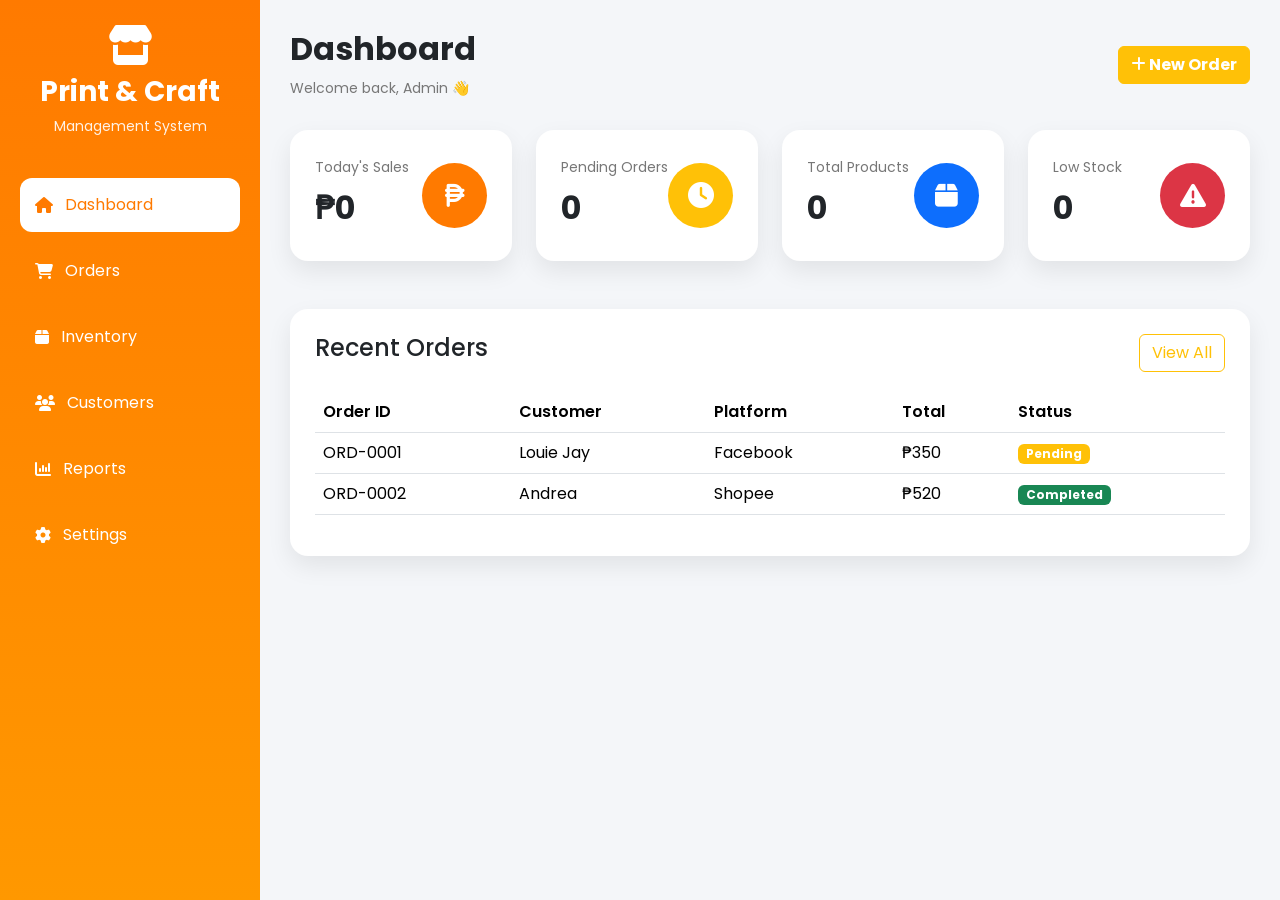
<file: index.html>
<!DOCTYPE html>
<html lang="en">
<head>
    <meta charset="UTF-8">
    <meta name="viewport" content="width=device-width, initial-scale=1.0">
    <title>Print & Craft Management System</title>

    <!-- Bootstrap -->
    <link href="https://cdn.jsdelivr.net/npm/bootstrap@5.3.7/dist/css/bootstrap.min.css" rel="stylesheet">

    <!-- Font Awesome -->
    <link rel="stylesheet" href="https://cdnjs.cloudflare.com/ajax/libs/font-awesome/6.7.2/css/all.min.css">

    <!-- Google Font -->
    <link href="https://fonts.googleapis.com/css2?family=Poppins:wght@300;400;500;600;700&display=swap" rel="stylesheet">

    <!-- Custom CSS -->
    <link rel="stylesheet" href="style.css">
</head>

<body>

<div class="wrapper">

    <!-- Sidebar -->
    <aside class="sidebar">

        <div class="logo">

            <i class="fa-solid fa-store"></i>

            <h3>Print & Craft</h3>

            <span>Management System</span>

        </div>

        <ul>

           <li class="active" onclick="window.location.href='index.html'">
                <i class="fa-solid fa-house"></i>
                <span>Dashboard</span>
            </li>

            <li onclick="window.location.href='orders.html'">
                <i class="fa-solid fa-cart-shopping"></i>
                <span>Orders</span>
            </li>

            <li>
                <i class="fa-solid fa-box"></i>
                <span>Inventory</span>
            </li>

            <li>
                <i class="fa-solid fa-users"></i>
                <span>Customers</span>
            </li>

            <li>
                <i class="fa-solid fa-chart-column"></i>
                <span>Reports</span>
            </li>

            <li>
                <i class="fa-solid fa-gear"></i>
                <span>Settings</span>
            </li>

        </ul>

    </aside>

    <!-- Main -->

    <main class="main">

        <!-- Topbar -->

        <div class="topbar">

            <div>

                <h2>Dashboard</h2>

                <small>Welcome back, Admin 👋</small>

            </div>

            <button class="btn btn-warning text-white fw-bold">

                <i class="fa-solid fa-plus"></i>

                New Order

            </button>

        </div>

        <!-- Cards -->

        <div class="row g-4">

            <div class="col-lg-3 col-md-6">

                <div class="dashboard-card">

                    <div>

                        <small>Today's Sales</small>

                        <h3>₱0</h3>

                    </div>

                    <div class="card-icon orange">

                        <i class="fa-solid fa-peso-sign"></i>

                    </div>

                </div>

            </div>

            <div class="col-lg-3 col-md-6">

                <div class="dashboard-card">

                    <div>

                        <small>Pending Orders</small>

                        <h3>0</h3>

                    </div>

                    <div class="card-icon yellow">

                        <i class="fa-solid fa-clock"></i>

                    </div>

                </div>

            </div>

            <div class="col-lg-3 col-md-6">

                <div class="dashboard-card">

                    <div>

                        <small>Total Products</small>

                        <h3>0</h3>

                    </div>

                    <div class="card-icon blue">

                        <i class="fa-solid fa-box"></i>

                    </div>

                </div>

            </div>

            <div class="col-lg-3 col-md-6">

                <div class="dashboard-card">

                    <div>

                        <small>Low Stock</small>

                        <h3>0</h3>

                    </div>

                    <div class="card-icon red">

                        <i class="fa-solid fa-triangle-exclamation"></i>

                    </div>

                </div>

            </div>

        </div>

        <!-- Recent Orders -->

        <div class="table-card mt-5">

            <div class="table-header">

                <h4>Recent Orders</h4>

                <button class="btn btn-outline-warning">

                    View All

                </button>

            </div>

            <table class="table align-middle">

                <thead>

                    <tr>

                        <th>Order ID</th>
                        <th>Customer</th>
                        <th>Platform</th>
                        <th>Total</th>
                        <th>Status</th>

                    </tr>

                </thead>

                <tbody>

                    <tr>

                        <td>ORD-0001</td>
                        <td>Louie Jay</td>
                        <td>Facebook</td>
                        <td>₱350</td>

                        <td>

                            <span class="badge bg-warning">

                                Pending

                            </span>

                        </td>

                    </tr>

                    <tr>

                        <td>ORD-0002</td>
                        <td>Andrea</td>
                        <td>Shopee</td>
                        <td>₱520</td>

                        <td>

                            <span class="badge bg-success">

                                Completed

                            </span>

                        </td>

                    </tr>

                </tbody>

            </table>

        </div>

    </main>

</div>

<script src="app.js"></script>

</body>
</html>
</file>
<file: style.css>
*{
    margin:0;
    padding:0;
    box-sizing:border-box;
    font-family:'Poppins',sans-serif;
}

body{
    background:#f4f6f9;
}

.wrapper{
    display:flex;
    min-height:100vh;
}

/* Sidebar */

.sidebar{
    width:260px;
    background:linear-gradient(180deg,#ff7a00,#ff9800);
    color:white;
    padding:25px 20px;
    position:fixed;
    height:100%;
}

.logo{
    text-align:center;
    margin-bottom:40px;
}

.logo i{
    font-size:40px;
    margin-bottom:10px;
}

.logo h3{
    font-weight:700;
    margin-bottom:5px;
}

.logo span{
    font-size:14px;
    opacity:.9;
}

.sidebar ul{
    list-style:none;
    padding:0;
}

.sidebar li{
    display:flex;
    align-items:center;
    gap:12px;
    padding:15px;
    margin-bottom:12px;
    border-radius:12px;
    cursor:pointer;
    transition:.3s;
}

.sidebar li:hover,
.sidebar li.active{
    background:white;
    color:#ff7a00;
}

/* Main */

.main{
    margin-left:260px;
    width:calc(100% - 260px);
    padding:30px;
}

/* Topbar */

.topbar{
    display:flex;
    justify-content:space-between;
    align-items:center;
    margin-bottom:30px;
}

.topbar h2{
    font-weight:700;
}

.topbar small{
    color:#777;
}

/* Dashboard Cards */

.dashboard-card{
    background:white;
    border-radius:18px;
    padding:25px;
    display:flex;
    justify-content:space-between;
    align-items:center;
    box-shadow:0 10px 25px rgba(0,0,0,.08);
    transition:.3s;
}

.dashboard-card:hover{
    transform:translateY(-5px);
}

.dashboard-card small{
    color:#777;
}

.dashboard-card h3{
    margin-top:10px;
    font-size:32px;
    font-weight:700;
}

.card-icon{
    width:65px;
    height:65px;
    border-radius:50%;
    display:flex;
    justify-content:center;
    align-items:center;
    color:white;
    font-size:26px;
}

.orange{
    background:#ff7a00;
}

.yellow{
    background:#ffc107;
}

.blue{
    background:#0d6efd;
}

.red{
    background:#dc3545;
}

/* Table */

.table-card{
    background:white;
    padding:25px;
    border-radius:18px;
    box-shadow:0 10px 25px rgba(0,0,0,.08);
}

.table-header{
    display:flex;
    justify-content:space-between;
    align-items:center;
    margin-bottom:20px;
}

.table th{
    font-weight:600;
}

.table td{
    vertical-align:middle;
}

/* Responsive */

@media(max-width:991px){

.sidebar{
    width:90px;
}

.sidebar span,
.logo span,
.logo h3{
    display:none;
}

.main{
    margin-left:90px;
    width:calc(100% - 90px);
}

}

@media(max-width:768px){

.topbar{
    flex-direction:column;
    align-items:flex-start;
    gap:20px;
}

.main{
    padding:20px;
}

}
</file>
